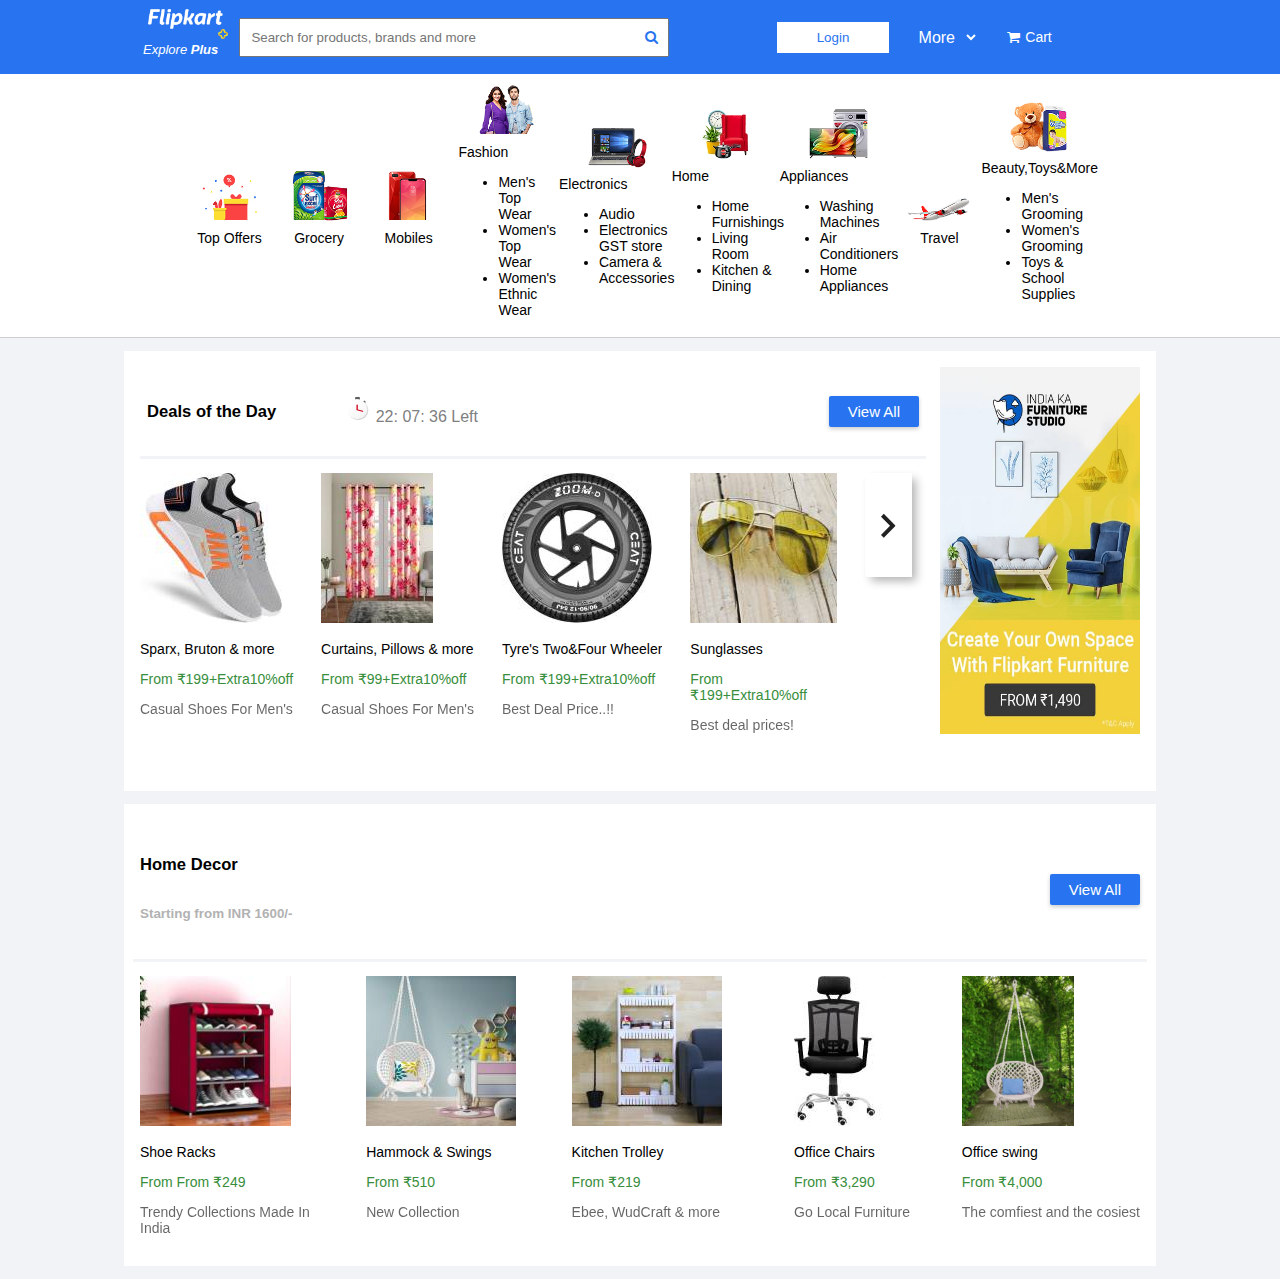
<file: index.html>
<!DOCTYPE html>

<html>

<head>
    <meta charset="utf-8">
    <meta http-equiv="X-UA-Compatible" content="IE=edge">
    <title>Flipkart</title>
    <meta name="description" content="">
    <meta name="viewport" content="width=device-width, initial-scale=1">
    <!--bootstrap css cdn-->
    <link href="https://cdn.jsdelivr.net/npm/bootstrap@5.1.3/dist/css/bootstrap.min.css" rel="stylesheet" integrity="sha384-1BmE4kWBq78iYhFldvKuhfTAU6auU8tT94WrHftjDbrCEXSU1oBoqyl2QvZ6jIW3" crossorigin="anonymous">
    <!--custom css file-->
    <link rel="stylesheet" href="css/style.css">
    <!--font awesome cdn-->
    <link rel="stylesheet" href="https://cdnjs.cloudflare.com/ajax/libs/font-awesome/4.7.0/css/font-awesome.min.css">
    <!--bootstrap js cdn-->
    <script src="https://cdn.jsdelivr.net/npm/@popperjs/core@2.10.2/dist/umd/popper.min.js" integrity="sha384-7+zCNj/IqJ95wo16oMtfsKbZ9ccEh31eOz1HGyDuCQ6wgnyJNSYdrPa03rtR1zdB" crossorigin="anonymous"></script>
    <script src="https://cdn.jsdelivr.net/npm/bootstrap@5.1.3/dist/js/bootstrap.min.js" integrity="sha384-QJHtvGhmr9XOIpI6YVutG+2QOK9T+ZnN4kzFN1RtK3zEFEIsxhlmWl5/YESvpZ13" crossorigin="anonymous"></script>
</head>

<body>
    <!-------------------------header navigation section------------------>
    <header>
        <div class="container_navigation" style="flex-basis: 100%;">
            <div style="display: flex; flex-basis: 60%;justify-content: flex-end;">
                <div class="flipkart_logo">
                    <img src="asset/flipkart-plus_8d85f4.png" width="75" alt="Flipkart">
                    <a href="#" class="explore_plus_link">
                        <div class="explore_plus">
                            <p class="explore_style"><i>Explore <b>Plus</b></i></p>
                            <img src="asset/plus_symbol.png" width="10" height="10" alt="plus_symbol">
                        </div>
                    </a>
                </div>
                <div class="search_bar">
                    <input type="search" placeholder="Search for products, brands and more">
                    <button class="fa fa-search search_icon_styling"></button>
                </div>
            </div>

            <div style="display: flex; flex-basis: 40%;">
                <div class="login_more_cart">
                    <button href="#" class="login_button">Login</button>
                    <select name="more" id="more">
                    <option value="Value 1">More</option>
                    <option value="Value 2">Value 2</option>
                    <option value="Value 3">Value 3</option>
                    <option value="Value 4">Value 4</option>
                </select>
                    <div class="cart">
                        <i class="fa fa-shopping-cart cart_custom_styling"></i>
                        <a href="#" class="cart_text_styling">Cart</a>
                    </div>
                </div>
            </div>

        </div>
    </header>
    <!-------------------------End of header navigation section------------------>


    <main>
        <!-------------------------main category section------------------>
        <section class="category">
            <div class="category_flexbasis_60">
                <div class="category_container">
                    <img src="asset/top_offers.png" height="65" width="65" alt="top offers">
                    <a class="category_description" href="#">Top Offers</a>
                </div>
                <div class="category_container">
                    <img src="asset/grocery.png" height="65" width="65" alt="top offers">
                    <a class="category_description" href="#">Grocery</a>
                </div>
                <div class="category_container">
                    <img src="asset/mobiles.png" height="65" width="65" alt="top offers">
                    <a class="category_description" href="#">Mobiles</a>
                </div>
                <div class="category_container">
                    <img src="asset/fashion.png" height="65" width="65" alt="top offers">
                    <div class="dropdown">
                        <a class="category_description btn btn-secondary dropdown-toggle" href="#" role="button" id="dropdownMenuLink" data-bs-toggle="dropdown" aria-expanded="false">
                        Fashion
                    </a>

                        <ul class="dropdown-menu" aria-labelledby="dropdownMenuLink">
                            <li><a class="dropdown-item" href="#">Men's Top Wear</a></li>
                            <li><a class="dropdown-item" href="#">Women's Top Wear</a></li>
                            <li><a class="dropdown-item" href="#">Women's Ethnic Wear</a></li>
                        </ul>
                    </div>

                </div>
                <div class="category_container">
                    <img src="asset/electronics.png" height="65" width="65" alt="top offers">
                    <div class="dropdown">
                        <a class="category_description btn btn-secondary dropdown-toggle" href="#" role="button" id="dropdownMenuLink" data-bs-toggle="dropdown" aria-expanded="false">
                        Electronics
                    </a>

                        <ul class="dropdown-menu" aria-labelledby="dropdownMenuLink">
                            <li><a class="dropdown-item" href="#">Audio</a></li>
                            <li><a class="dropdown-item" href="#">Electronics GST store</a></li>
                            <li><a class="dropdown-item" href="#">Camera & Accessories</a></li>
                        </ul>
                    </div>

                </div>
                <div class="category_container">
                    <img src="asset/home.jpeg" height="65" width="65" alt="top offers">
                    <div class="dropdown">
                        <a class="category_description btn btn-secondary dropdown-toggle" href="#" role="button" id="dropdownMenuLink" data-bs-toggle="dropdown" aria-expanded="false">
                        Home
                    </a>

                        <ul class="dropdown-menu" aria-labelledby="dropdownMenuLink">
                            <li><a class="dropdown-item" href="#">Home Furnishings</a></li>
                            <li><a class="dropdown-item" href="#">Living Room</a></li>
                            <li><a class="dropdown-item" href="#">Kitchen & Dining</a></li>
                        </ul>
                    </div>

                </div>
                <div class="category_container">
                    <img src="asset/appliances.png" height="65" width="65" alt="top offers">
                    <div class="dropdown">
                        <a class="category_description btn btn-secondary dropdown-toggle" href="#" role="button" id="dropdownMenuLink" data-bs-toggle="dropdown" aria-expanded="false">
                        Appliances
                    </a>

                        <ul class="dropdown-menu" aria-labelledby="dropdownMenuLink">
                            <li><a class="dropdown-item" href="#">Washing Machines</a></li>
                            <li><a class="dropdown-item" href="#">Air Conditioners</a></li>
                            <li><a class="dropdown-item" href="#">Home Appliances</a></li>
                        </ul>
                    </div>

                </div>
                <div class="category_container">
                    <img src="asset/flights.png" height="65" width="65" alt="top offers">
                    <a class="category_description" href="#">Travel</a>
                </div>
                <div class="category_container">
                    <img src="asset/beauty_toys_more.png" height="65" width="65" alt="top offers">
                    <div class="dropdown">
                        <a class="category_description btn btn-secondary dropdown-toggle" href="#" role="button" id="dropdownMenuLink" data-bs-toggle="dropdown" aria-expanded="false">
                        Beauty,Toys&More
                    </a>

                        <ul class="dropdown-menu" aria-labelledby="dropdownMenuLink">
                            <li><a class="dropdown-item" href="#">Men's Grooming</a></li>
                            <li><a class="dropdown-item" href="#">Women's Grooming</a></li>
                            <li><a class="dropdown-item" href="#">Toys & School Supplies</a></li>
                        </ul>
                    </div>

                </div>
            </div>
        </section>
        <!-------------------------End of main category section------------------>
        <!-------------------------deals of the day section------------------>
        <section class="deals_of_the_day">
            <div class="grid_wrapper_deals_of_day">
                <div class="title_timer_btn_wrapper">
                    <div class="title">
                        <h5>Deals of the Day</h5>
                    </div>
                    <div class="timer"><span><img width="25" height="25" src="asset/timer_clock.svg" alt="timer"></img></span><span class="timer_styling"> 22: 07: 36</span><span class="timer_styling"> Left</span></div>
                    <div class=" view_all "><button class="view_all_btn">View All</button></div>
                </div>
                <div class="product1_and_description ">
                    <a href="#">
                        <img class="product_img " height="150" src="asset/img_ad1.jpeg " alt="img_ad1 ">
                        <p class="brands ">Sparx, Bruton & more</p>
                        <p class="discount ">From ₹199+Extra10%off</p>
                        <p class="eye_catching_phrases ">Casual Shoes For Men's</p>
                    </a>
                </div>
                <div class="product2_and_description ">
                    <a href="#">
                        <img class="product_img " height="150" src="asset/img_ad2.jpeg " alt="img_ad2 ">
                        <p class="brands ">Curtains, Pillows & more</p>
                        <p class="discount ">From ₹99+Extra10%off</p>
                        <p class="eye_catching_phrases ">Casual Shoes For Men's</p>
                    </a>
                </div>
                <div class="product3_and_description ">
                    <a href="#">
                        <img class="product_img " height="150" src="asset/img_ad5.jpeg " alt="img_ad3 ">
                        <p class="brands ">Tyre's Two&Four Wheeler</p>
                        <p class="discount ">From ₹199+Extra10%off</p>
                        <p class="eye_catching_phrases ">Best Deal Price..!!</p>
                    </a>
                </div>
                <div class="product4_and_description ">
                    <a href="#">
                        <img class="product_img " height="150" src="asset/img_ad4.jpeg " alt="img_ad4 ">
                        <p class="brands ">Sunglasses</p>
                        <p class="discount ">From ₹199+Extra10%off</p>
                        <p class="eye_catching_phrases ">Best deal prices!</p>
                    </a>
                </div>
                <div class="box_and_arrow">
                    <a href="#">
                        <svg width="14.6" height="27" viewBox="0 0 16 27" xmlns="http://www.w3.org/2000/svg" class="background_box_for_arrow">
                        <path d="M16 23.207L6.11 13.161 16 3.093 12.955 0 0 13.161l12.955 13.161z" fill="#fff" class="arrow">
                        </path>
                    </svg>
                    </a>
                </div>

                <div class="ads ">
                    <a href="#">
                        <img class="advertisement_img_style " src="asset/ad_image.jpeg " alt="advertisement ">
                    </a>
                </div>
            </div>

        </section>

        <!-------------------------end of deals of the day section------------------>

        <!-------------------------particular category section------------------>
        <section class="deals_of_the_day ">
            <div class="grid_wrapper_particular_category ">
                <div class="title_timer_btn_wrapper">
                    <div class="title ">
                        <h5>Home Decor</h5>
                        <h6>Starting from INR 1600/-</h6>
                    </div>

                    <div class="view_all"><button class="view_all_btn">View All</button></div>
                </div>

                <div class="product1_and_description ">
                    <a href="#">
                        <img class="product_img " height="150" src="asset/section_2_ad1.jpeg " alt="img_ad1 ">
                        <p class="brands ">Shoe Racks</p>
                        <p class="discount ">From From ₹249</p>
                        <p class="eye_catching_phrases ">Trendy Collections Made In India</p>
                    </a>
                </div>
                <div class="product2_and_description ">
                    <a href="#">
                        <img class="product_img " height="150" src="asset/section2_ad2.jpeg " alt="img_ad2 ">
                        <p class="brands ">Hammock & Swings</p>
                        <p class="discount ">From ₹510</p>
                        <p class="eye_catching_phrases ">New Collection</p>
                    </a>
                </div>
                <div class="product3_and_description ">
                    <a href="#">
                        <img class="product_img " height="150" src="asset/section2_ad3.jpeg " alt="img_ad3 ">
                        <p class="brands ">Kitchen Trolley</p>
                        <p class="discount ">From ₹219</p>
                        <p class="eye_catching_phrases ">Ebee, WudCraft & more</p>
                    </a>
                </div>
                <div class="product4_and_description ">
                    <a href="#">
                        <img class="product_img " height="150" src="asset/section2_ad4.jpeg " alt="img_ad4 ">
                        <p class="brands ">Office Chairs</p>
                        <p class="discount ">From ₹3,290</p>
                        <p class="eye_catching_phrases ">Go Local Furniture</p>
                    </a>
                </div>
                <div class="product5_and_description ">
                    <a href="#">
                        <img class="product_img " height="150" src="asset/section2_ad5.jpeg " alt="img_ad4 ">
                        <p class="brands ">Office swing</p>
                        <p class="discount ">From ₹4,000</p>
                        <p class="eye_catching_phrases ">The comfiest and the cosiest</p>
                    </a>
                </div>
            </div>
        </section>
        <!-------------------------end of particular category section------------------>
    </main>
</body>

</html>
</file>
<file: css/style.css>
* {
    font-family: Roboto, Arial, sans-serif;
}

body {
    margin: auto;
    background-color: #f1f3f6;
    font-size: 14px;
}


/*-------------------------header navigation section css------------------*/

.container_navigation {
    width: 100%;
    height: 56px;
    background-color: #2874f0;
    display: flex;
    flex-direction: row;
    justify-content: space-evenly;
    border: #2874f0;
    padding: 9px;
}

.flipkart_logo {
    display: flex;
    flex-direction: column;
    align-items: center;
}

.explore_plus_link {
    text-decoration: none;
}

.explore_plus {
    display: flex;
    flex-direction: row;
    justify-content: center;
    align-items: center;
    align-items: flex-start;
}

.explore_style {
    color: white;
    font-size: small;
}

.search_bar {
    display: flex;
    align-items: center;
    flex-basis: 70%;
    padding-left: 0.7rem;
}

.search_bar input {
    display: flex;
    flex-basis: 80%;
    padding: 10px;
    outline: none;
}

.search_icon_styling {
    margin-left: -30px;
    color: #2874f0;
    background-color: #fff;
    border: none;
    outline: none;
    cursor: pointer;
}

.login_more_cart {
    display: flex;
    flex-direction: row;
    align-content: center;
    justify-content: center;
    align-items: center;
}

.login_button {
    color: #2874f0;
    padding: 8px;
    width: 7rem;
    background-color: white;
    border: none;
    cursor: pointer;
}

.login_more_cart select {
    background-color: #2874f0;
    text-align: end;
    color: white;
    border: none;
    outline: none;
    padding: 8px;
    font-size: medium;
    cursor: pointer;
}

.cart {
    display: flex;
    justify-content: center;
    align-items: center;
    width: 6rem;
    cursor: pointer;
}

.cart_custom_styling {
    color: white;
    padding: 5px;
}

.cart_text_styling {
    text-decoration: none;
    color: white;
}


/*-------------------------end of header navigation section css------------------*/


/*-------------------------main category css------------------*/

.category {
    min-height: 112px;
    background-color: #fff;
    display: flex;
    justify-content: space-around;
    flex-basis: 100%;
    border-bottom: 1px solid #80808063;
}

.category_container {
    display: flex;
    flex-direction: column;
    padding: 5px;
    justify-content: center;
    align-items: center;
    width: 11.11%;
}

.category_flexbasis_60 {
    display: flex;
    flex-basis: 60%;
}

.category_description {
    text-decoration: none;
    outline: none;
    border: none;
    color: black;
    background-color: white;
    font-weight: 500;
    font-size: 14px;
    word-wrap: break-word;
}

.btn-check:focus+.btn-secondary,
.btn-secondary:focus {
    color: black !important;
    background-color: white !important;
    border-color: white !important;
    box-shadow: none !important;
}

.category_description:hover {
    color: #2874f0;
    background-color: white !important;
}

.category_description select {
    outline: none;
    border: none;
    text-align: center;
}


/*-------------------------end of main category css------------------*/


/*-------------------------deals of the day section------------------*/

.deals_of_the_day {
    display: flex;
    margin-top: 1rem;
    justify-content: center;
    align-items: center;
    margin: 1%;
}

.grid_wrapper_deals_of_day {
    background-color: white;
    padding: 1rem;
    grid-column-gap: 2em;
    grid-row-gap: 1em;
    display: grid;
    grid-template-columns: repeat(7, 1fr, 1fr, 1fr, 1fr, 1fr, 2fr);
    width: 1000px;
}

.title_timer_btn_wrapper {
    border-bottom: 3px solid #f1f3f6;
    grid-template-columns: inherit;
    grid-column-gap: 2e;
    grid-column: 1/6;
    display: inline-grid;
    width: 100%;
    align-items: center;
    padding: 0.5em;
}

.title {
    grid-column: 1;
    grid-row: 1;
    font-size: 20px;
    font-weight: 500;
}

.timer_styling {
    font-size: 16px;
    color: #7f7f7f;
}

.timer {
    grid-column: 2/3;
    grid-row: 1;
}

.view_all {
    grid-column: 6;
    grid-row: 1;
    /* margin-right: 0px; */
    display: grid;
    /* align-items: end; */
    justify-items: end;
}

.view_all_btn {
    background: #2874f0;
    color: #fff;
    box-shadow: 0 2px 4px 0 rgb(0 0 0 / 20%);
    border: none;
    display: inline-block;
    border-radius: 2px;
    padding: 7px 19px;
    font-size: 15px;
    font-weight: 500;
    transition: box-shadow .2s ease;
    vertical-align: super;
    cursor: pointer;
    outline: none;
}

.view_all_btn:hover {
    box-shadow: 5px 5px 10px -1px rgb(0 0 0 / 30%);
}

.product1_and_description {
    grid-column: 1;
    grid-row: 2/4;
    display: grid;
    grid-gap: 0.2em
}

.product2_and_description {
    grid-column: 2;
    grid-row: 2/4;
    display: grid;
    grid-gap: 0.2em
}

.product3_and_description {
    grid-column: 3;
    grid-row: 2/4;
    display: grid;
    grid-gap: 0.2em
}

.product4_and_description {
    grid-column: 4;
    grid-row: 2/4;
    display: grid;
    grid-gap: 0.2em
}

.product5_and_description {
    grid-column: 5;
    grid-row: 2/4;
    display: grid;
    grid-gap: 0.2em
}

.product_img {
    max-height: 100%;
    max-width: 100%;
    grid-row: 2/3;
}

a {
    text-decoration: none;
    color: black;
}

.brands {
    font-size: 14px;
    font-weight: 500;
    margin-top: 15px;
    white-space: nowrap;
    overflow: hidden;
    text-overflow: ellipsis;
    grid-row: 4;
    grid-column: 1;
}

.discount {
    color: #388e3c;
    grid-row: 5;
    grid-column: 1;
}

.eye_catching_phrases {
    opacity: .6;
    grid-row: 6;
    grid-column: 1;
}

.ads {
    grid-column: 6/7;
    grid-row: 1/6
}

.advertisement_img_style {
    width: 200px;
    height: 90%;
}

.box_and_arrow {
    right: 0;
    border-bottom-left-radius: 4px;
    border-top-left-radius: 4px;
    box-sizing: border-box;
    width: 47px;
    height: 104px;
    display: flex;
    justify-content: center;
    align-items: center;
    grid-column: 5;
    grid-row: 2/3;
    box-shadow: 5px 5px 10px -1px rgb(0 0 0 / 30%);
    background-color: hsla(0, 0%, 100%, .98);
}

.background_box_for_arrow {
    display: flex;
    transform: rotate( 180deg);
}

.arrow {
    fill: #212121;
}


/*-------------------------end of deals of the day section------------------*/


/*-------------------------particular category section------------------*/

.grid_wrapper_particular_category {
    background-color: white;
    padding: 1rem;
    grid-gap: 1em;
    display: grid;
    grid-template-columns: repeat(4, 1fr);
    justify-items: center;
    width: 1000px;
}

h6 {
    color: #b2b2b2;
}


/*-------------------------end of particular category section------------------*/
</file>
